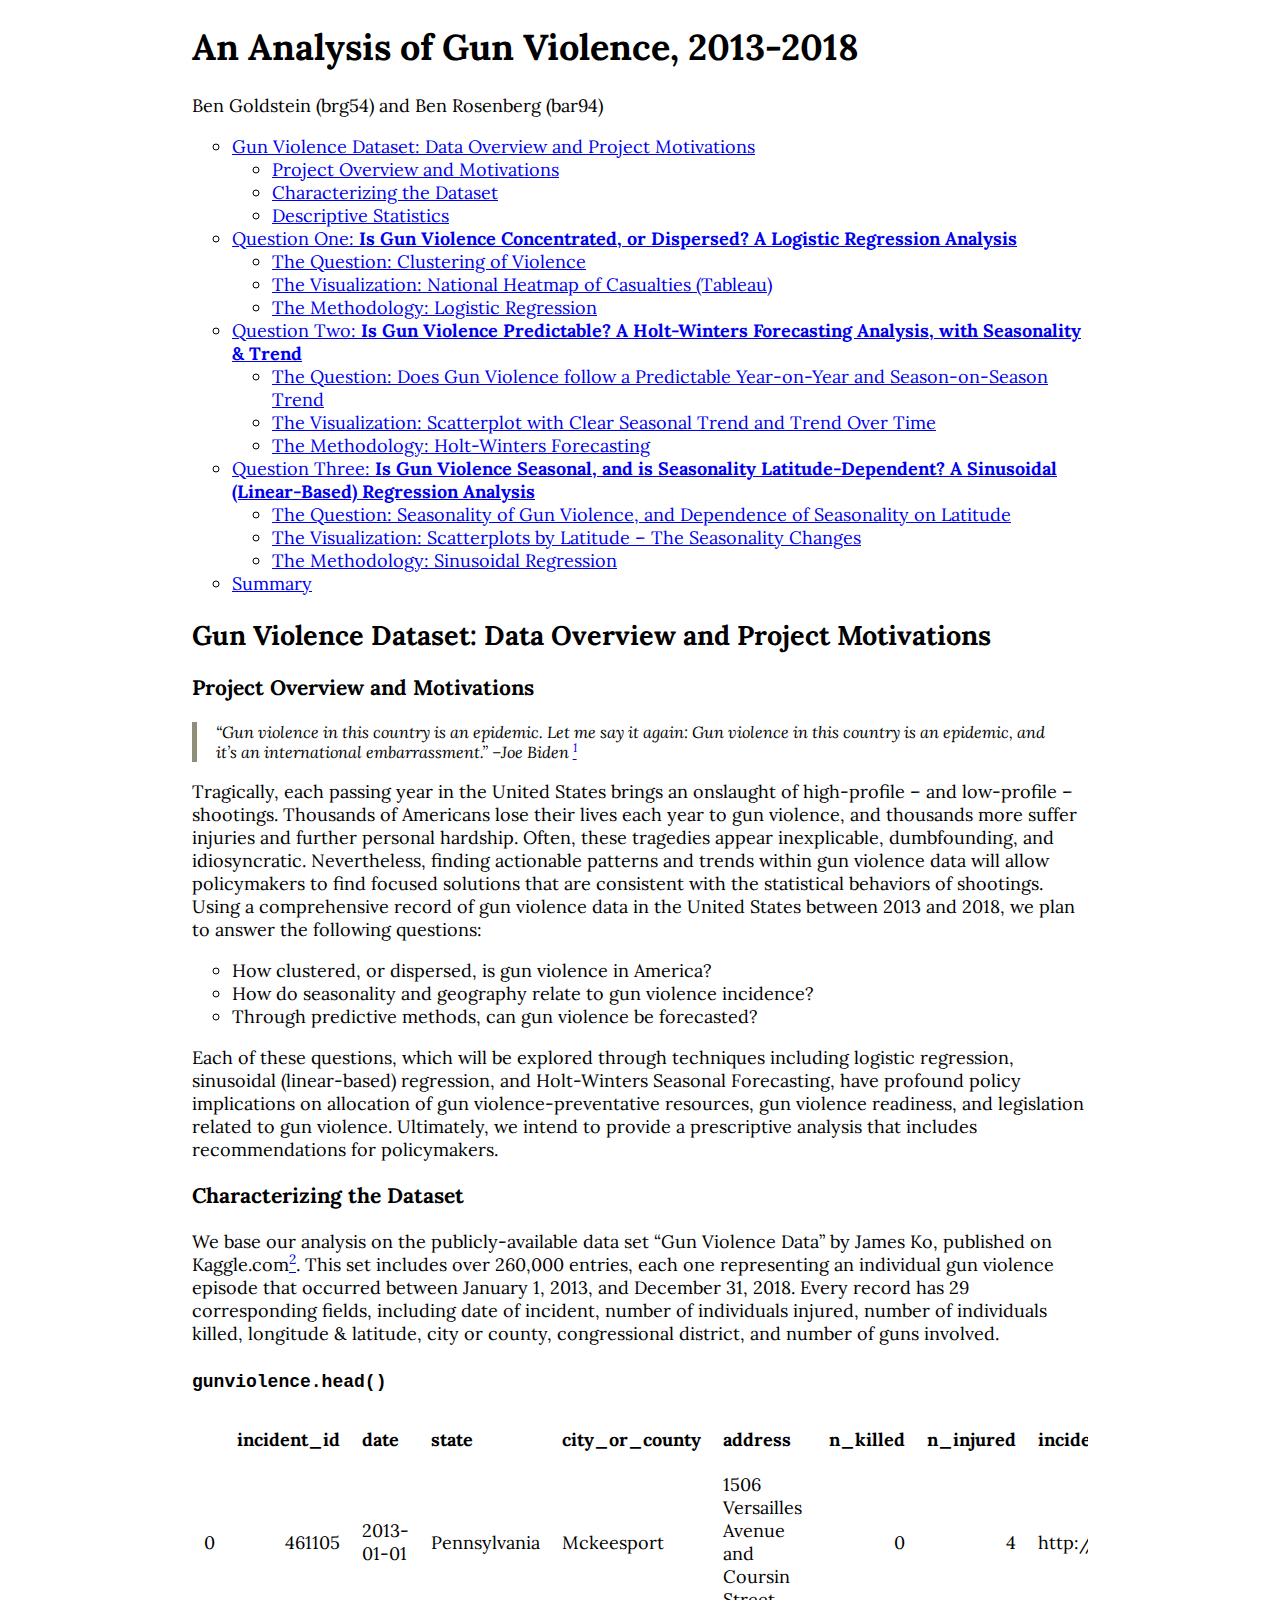
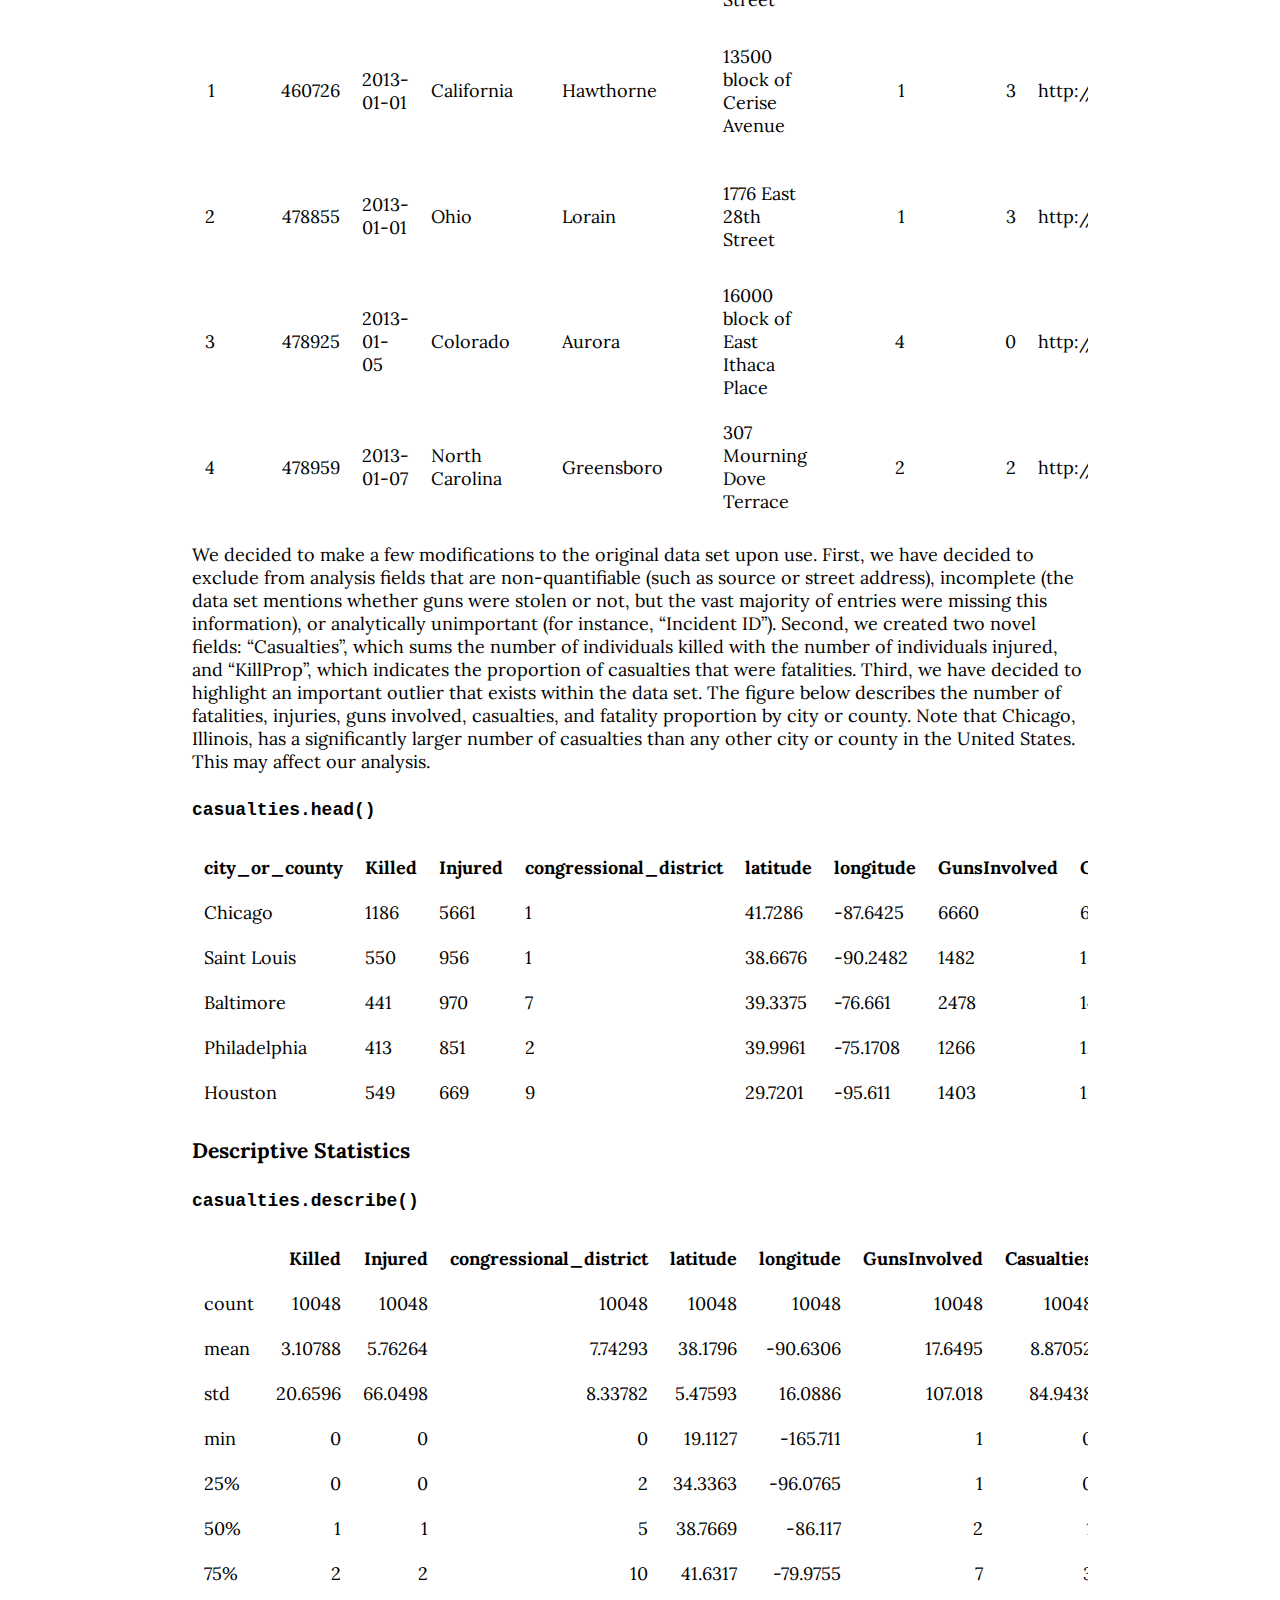
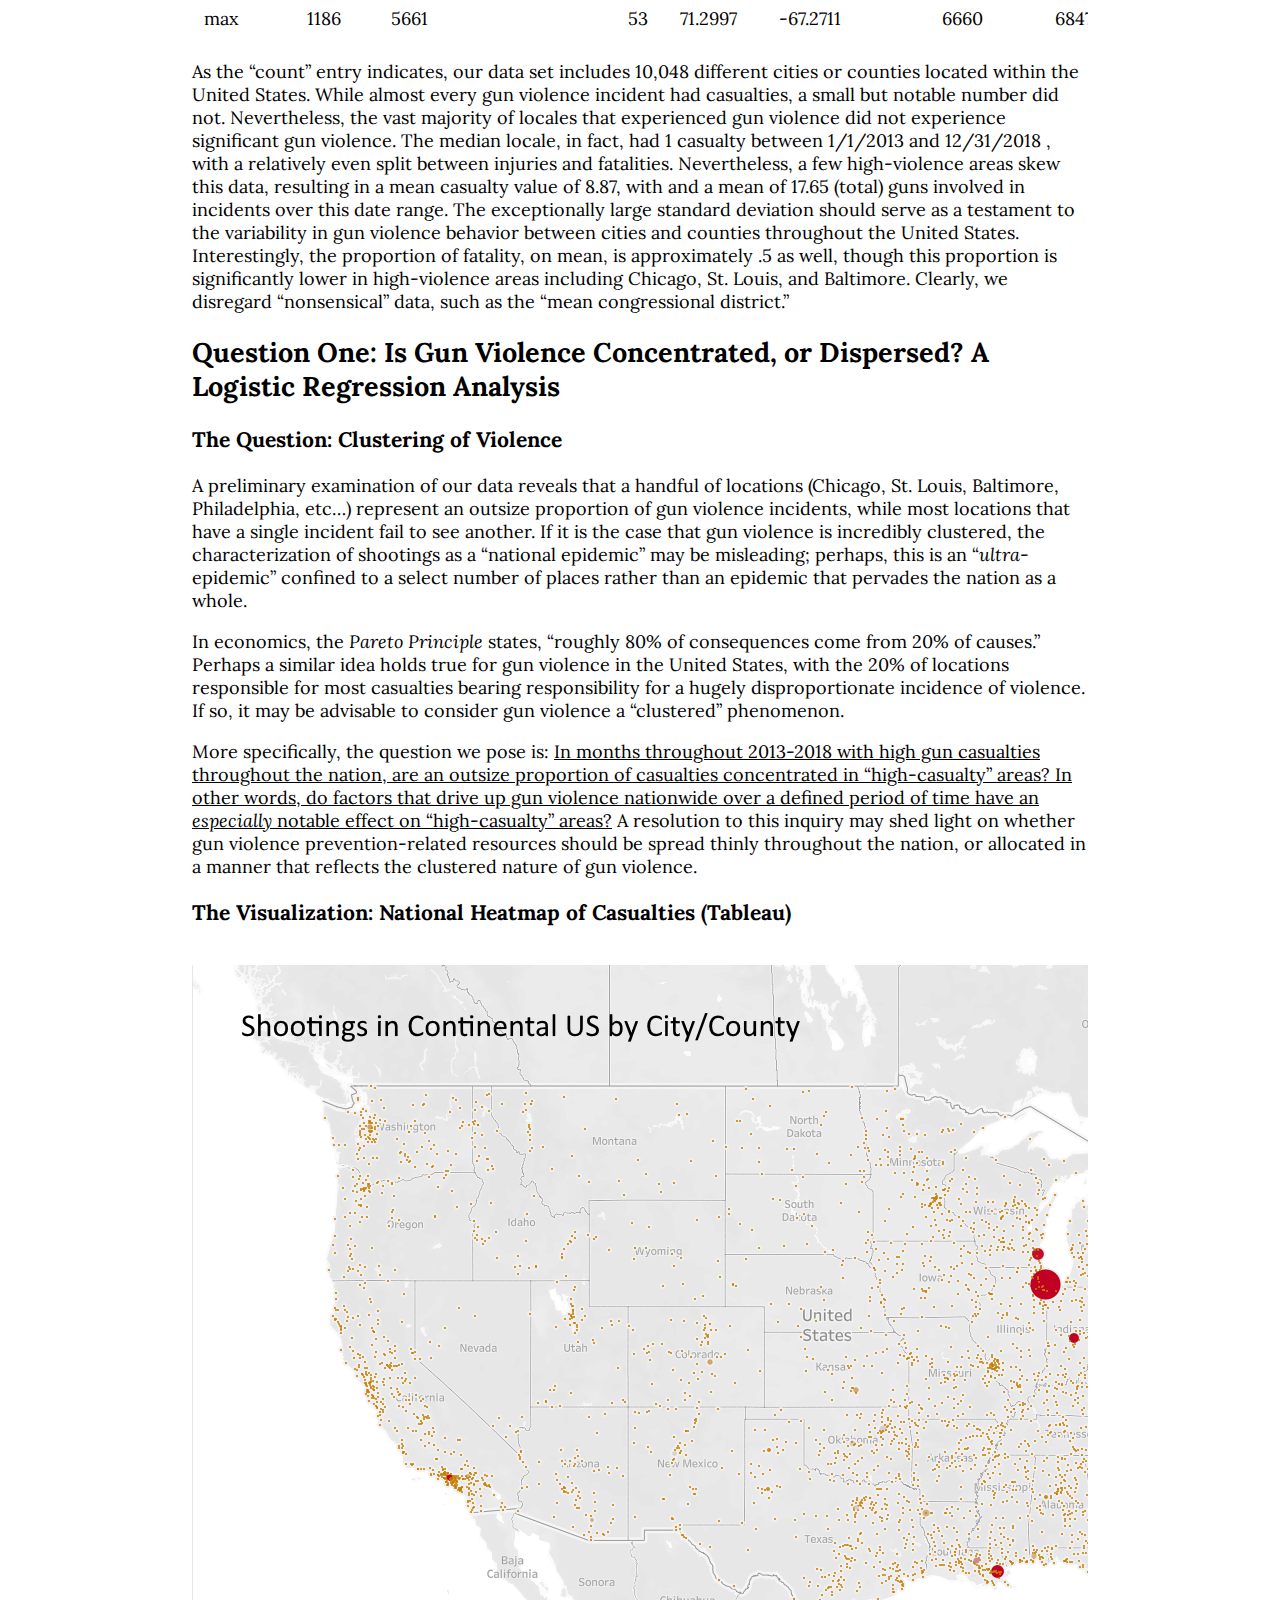
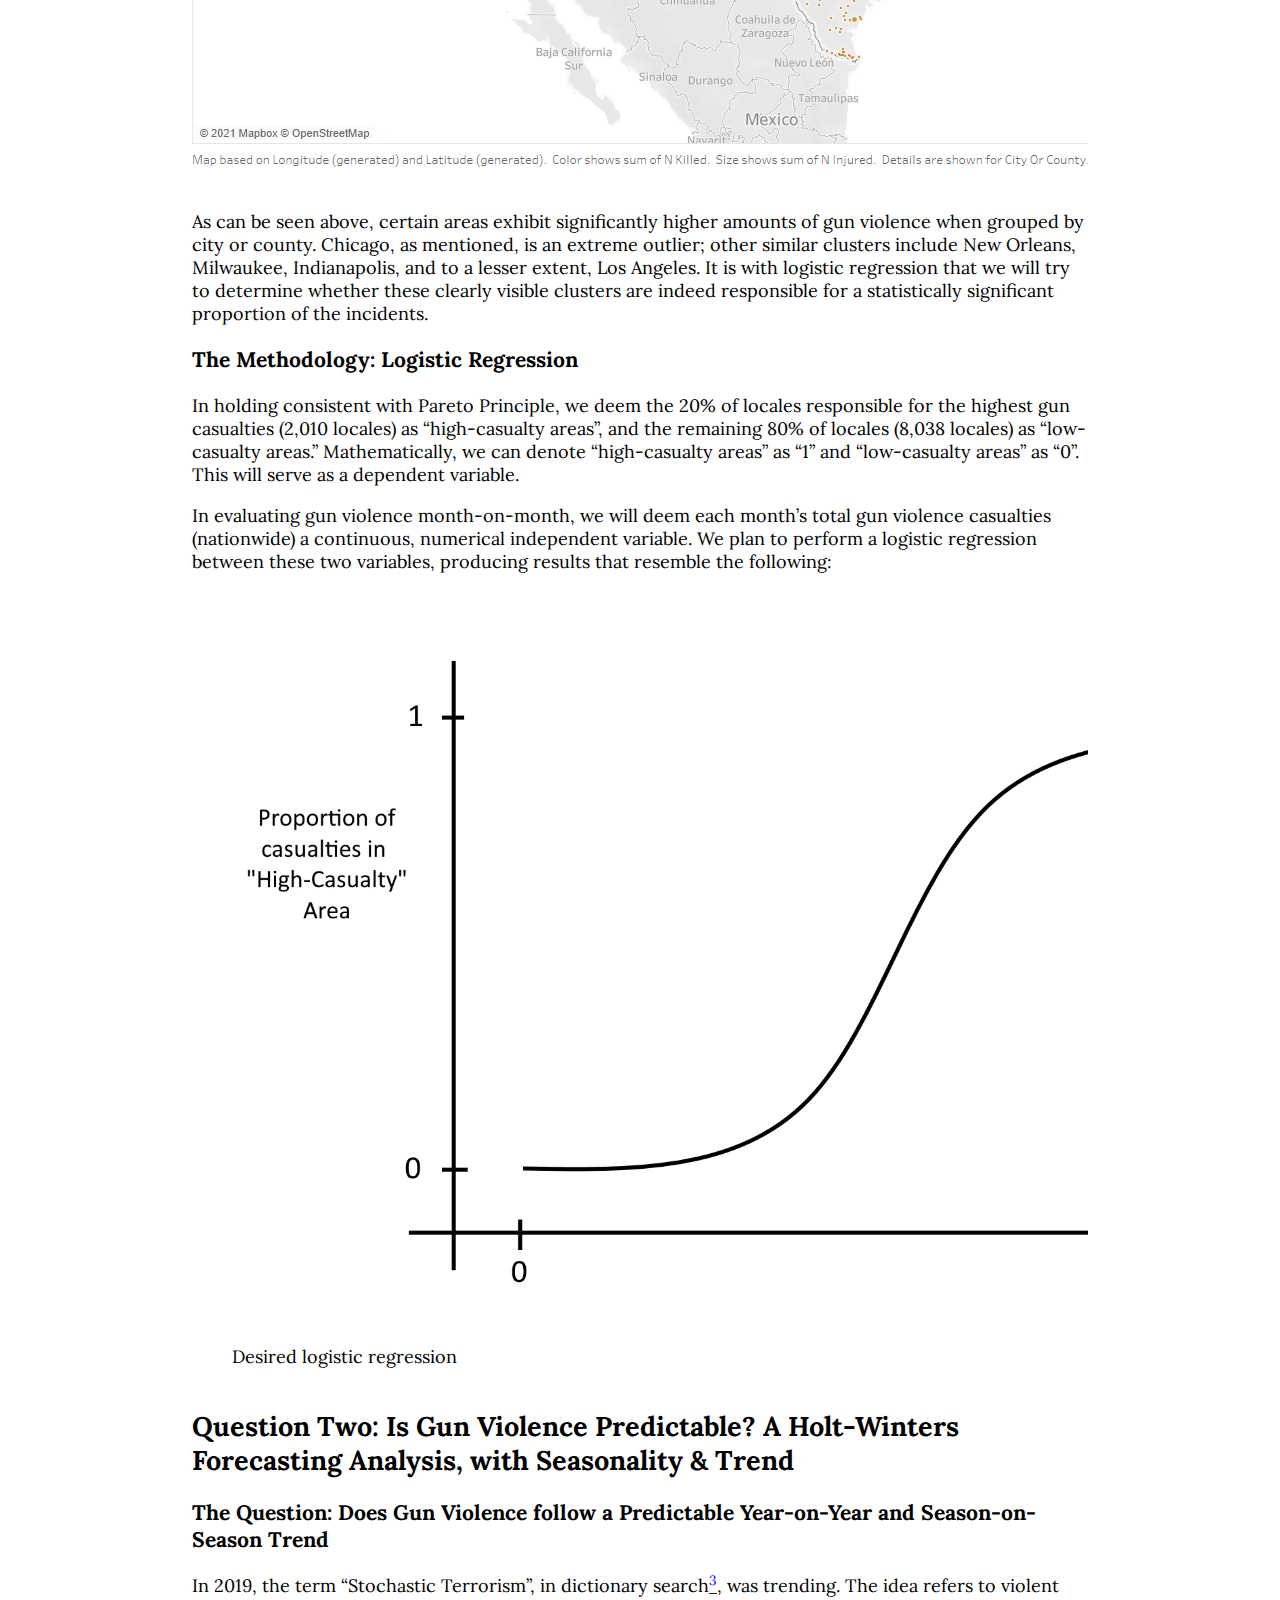
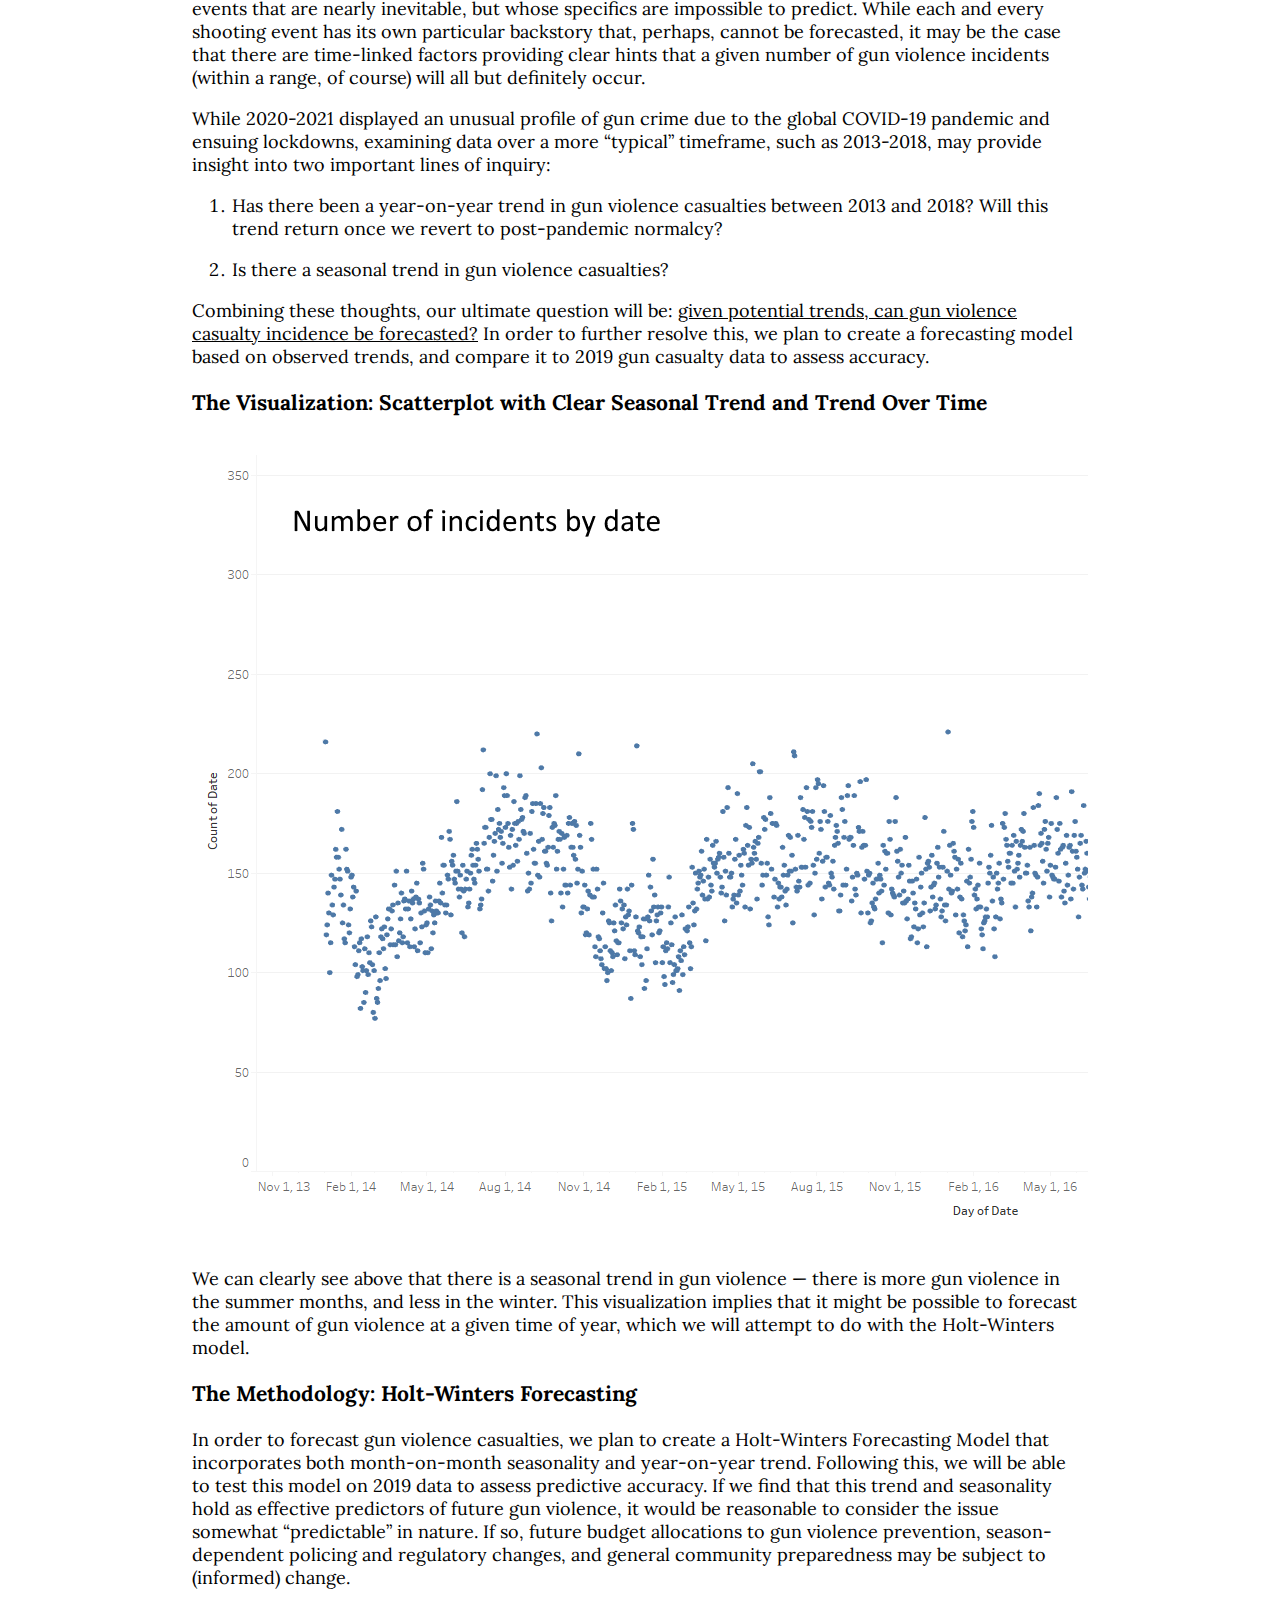
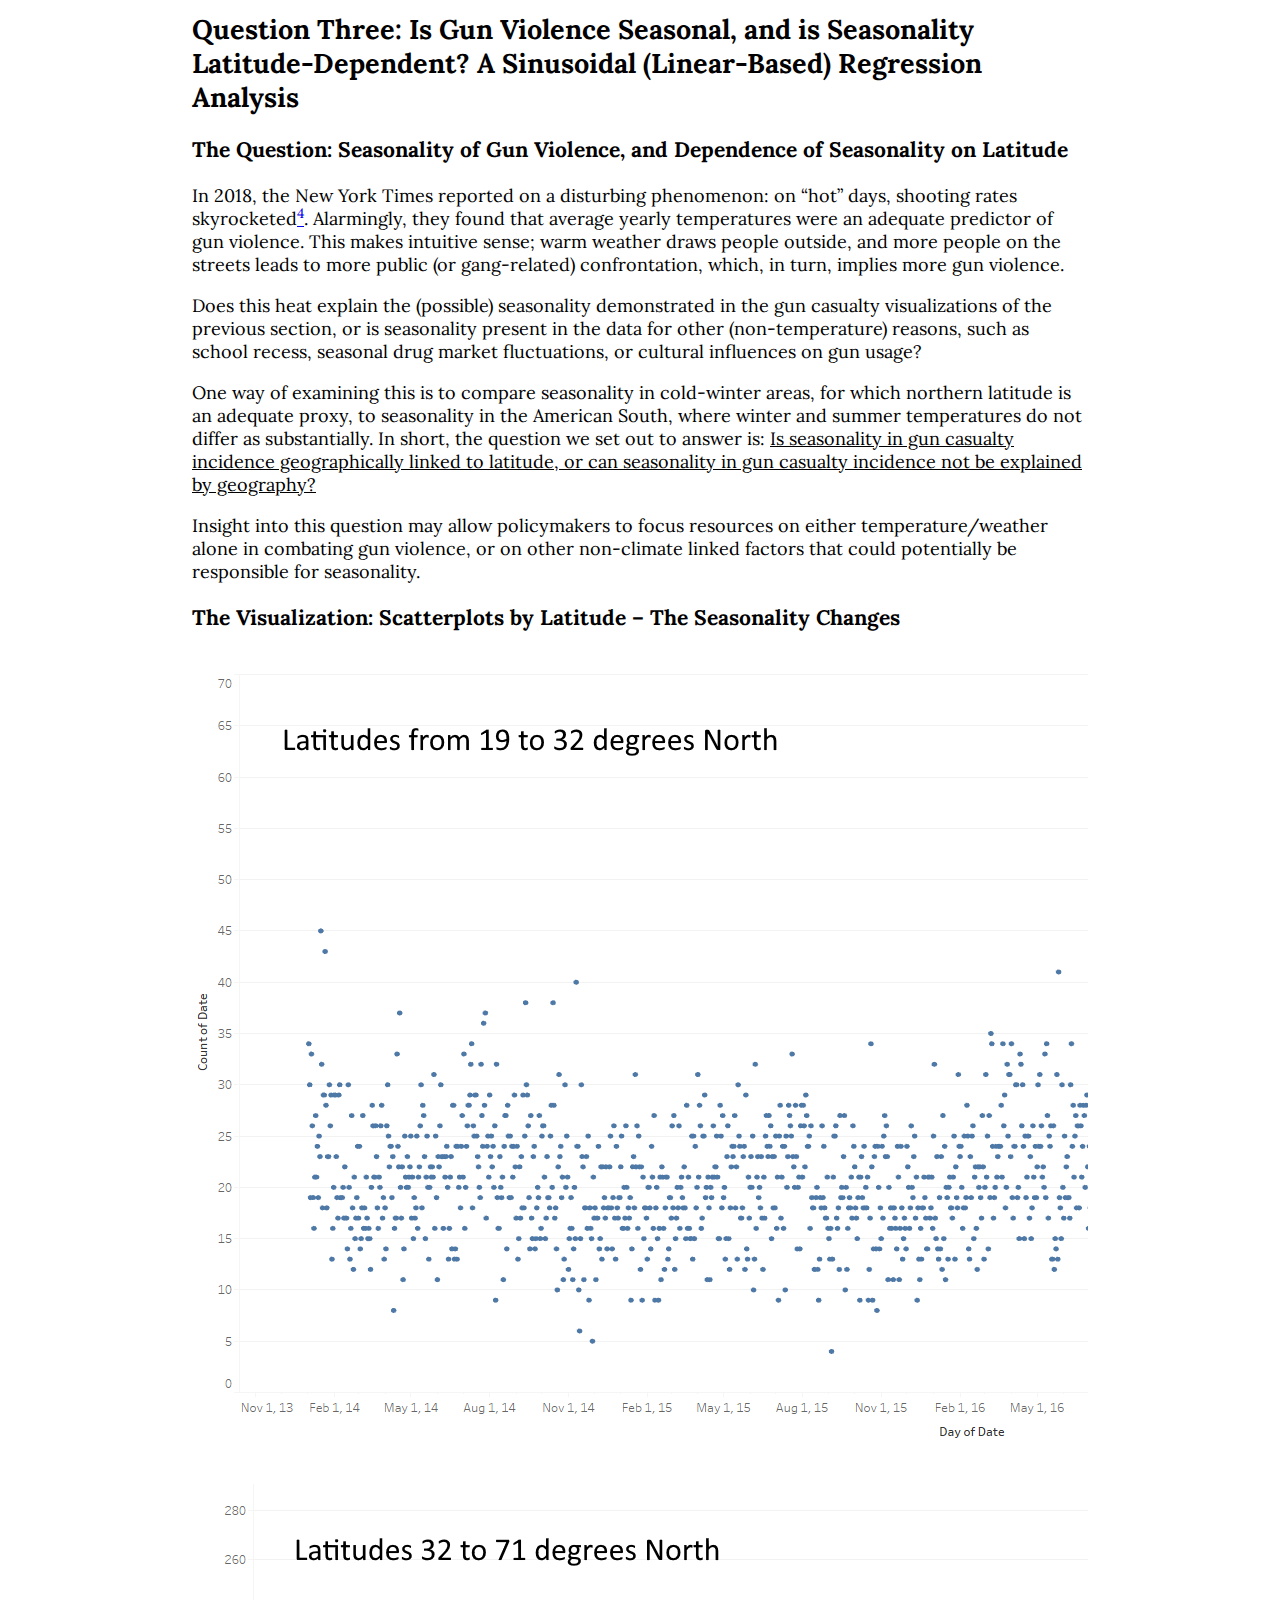
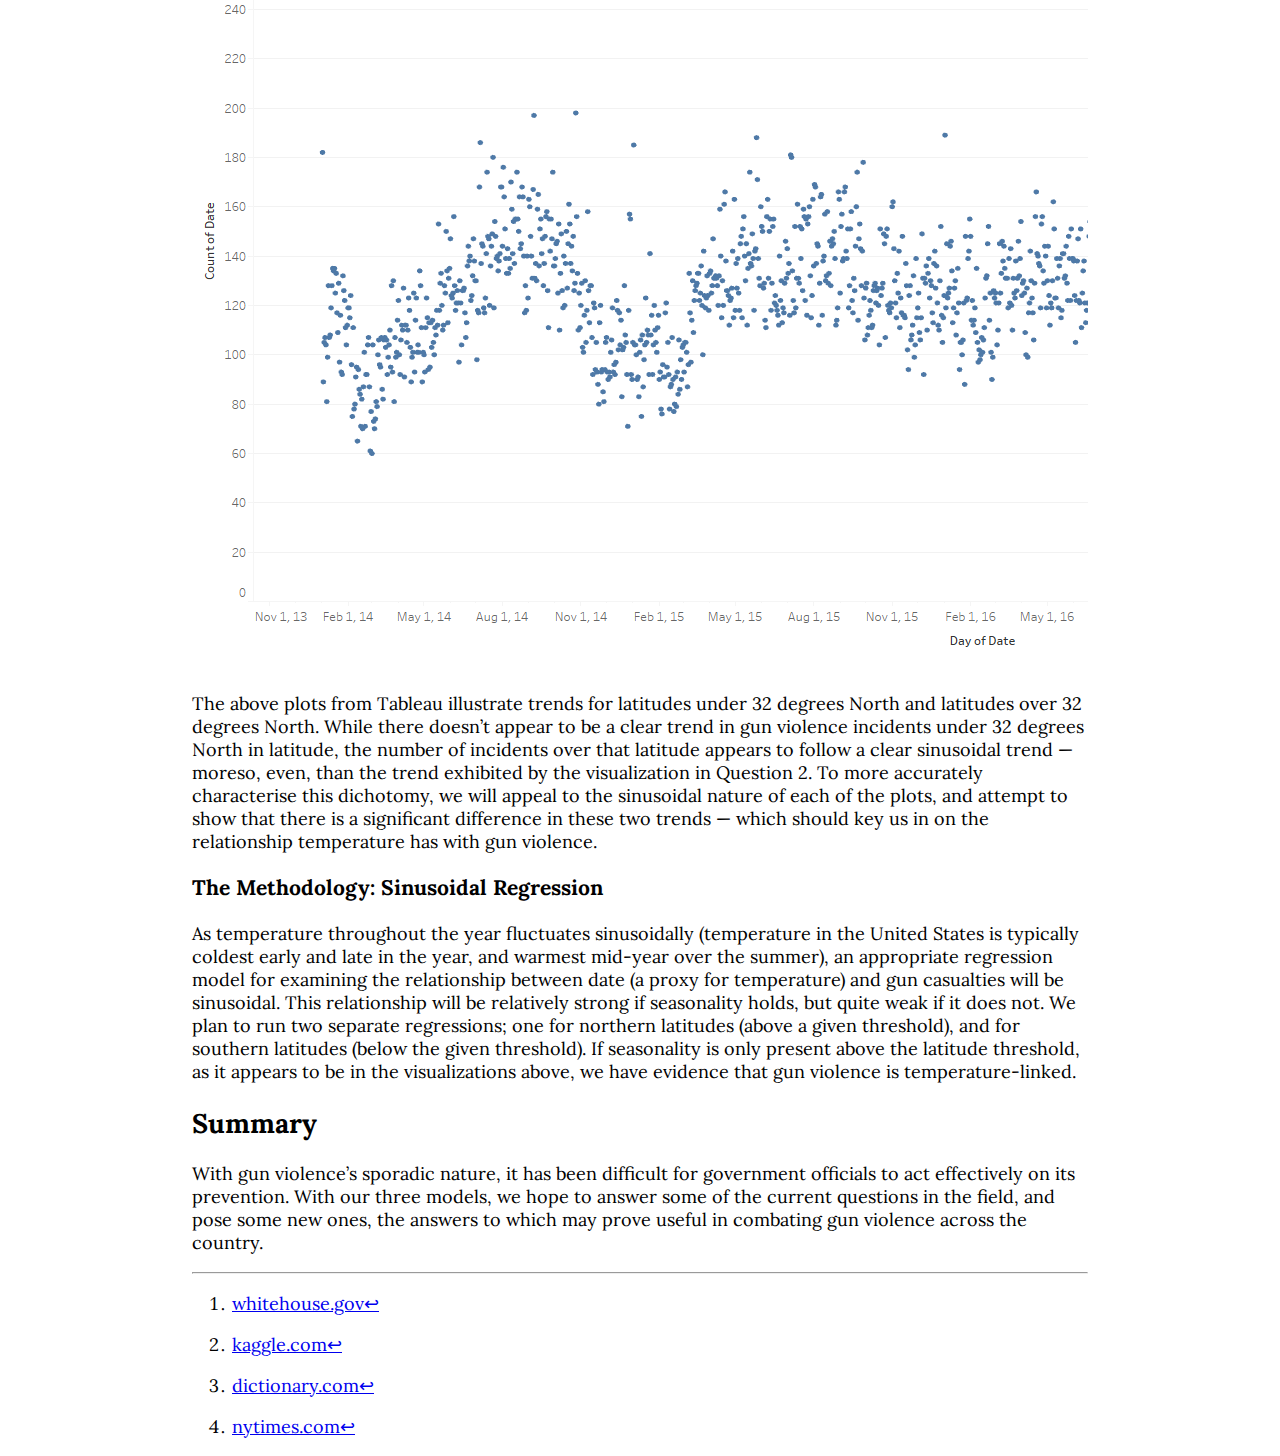
<file: index.html>
<!DOCTYPE html>
<html xmlns="http://www.w3.org/1999/xhtml" lang="" xml:lang="">
<head>
  <meta charset="utf-8" />
  <meta name="generator" content="pandoc" />
  <meta name="viewport" content="width=device-width, initial-scale=1.0, user-scalable=yes" />
  <meta name="author" content="Ben Goldstein (brg54) and Ben Rosenberg (bar94)" />
  <title>ORIE 3120 Project</title>
  <style>
    code{white-space: pre-wrap;}
    span.smallcaps{font-variant: small-caps;}
    span.underline{text-decoration: underline;}
    div.column{display: inline-block; vertical-align: top; width: 50%;}
    div.hanging-indent{margin-left: 1.5em; text-indent: -1.5em;}
    ul.task-list{list-style: none;}
  </style>
  <link rel="stylesheet" href="css/style.css" />
  <!--[if lt IE 9]>
    <script src="//cdnjs.cloudflare.com/ajax/libs/html5shiv/3.7.3/html5shiv-printshiv.min.js"></script>
  <![endif]-->
</head>
<body>
<header id="title-block-header">
<h1 class="title">An Analysis of Gun Violence, 2013-2018</h1>
<p class="author">Ben Goldstein (brg54) and Ben Rosenberg (bar94)</p>
</header>
<nav id="TOC" role="doc-toc">
<ul>
<li><a href="#gun-violence-dataset-data-overview-and-project-motivations">Gun Violence Dataset: Data Overview and Project Motivations</a>
<ul>
<li><a href="#project-overview-and-motivations">Project Overview and Motivations</a></li>
<li><a href="#characterizing-the-dataset">Characterizing the Dataset</a></li>
<li><a href="#descriptive-statistics">Descriptive Statistics</a></li>
</ul></li>
<li><a href="#question-one-is-gun-violence-concentrated-or-dispersed-a-logistic-regression-analysis">Question One: <strong>Is Gun Violence Concentrated, or Dispersed? A Logistic Regression Analysis</strong></a>
<ul>
<li><a href="#the-question-clustering-of-violence">The Question: Clustering of Violence</a></li>
<li><a href="#the-visualization-national-heatmap-of-casualties-tableau">The Visualization: National Heatmap of Casualties (Tableau)</a></li>
<li><a href="#the-methodology-logistic-regression">The Methodology: Logistic Regression</a></li>
</ul></li>
<li><a href="#question-two-is-gun-violence-predictable-a-holt-winters-forecasting-analysis-with-seasonality-trend">Question Two: <strong>Is Gun Violence Predictable? A Holt-Winters Forecasting Analysis, with Seasonality &amp; Trend</strong></a>
<ul>
<li><a href="#the-question-does-gun-violence-follow-a-predictable-year-on-year-and-season-on-season-trend">The Question: Does Gun Violence follow a Predictable Year-on-Year and Season-on-Season Trend</a></li>
<li><a href="#the-visualization-scatterplot-with-clear-seasonal-trend-and-trend-over-time">The Visualization: Scatterplot with Clear Seasonal Trend and Trend Over Time</a></li>
<li><a href="#the-methodology-holt-winters-forecasting">The Methodology: Holt-Winters Forecasting</a></li>
</ul></li>
<li><a href="#question-three-is-gun-violence-seasonal-and-is-seasonality-latitude-dependent-a-sinusoidal-linear-based-regression-analysis">Question Three: <strong>Is Gun Violence Seasonal, and is Seasonality Latitude-Dependent? A Sinusoidal (Linear-Based) Regression Analysis</strong></a>
<ul>
<li><a href="#the-question-seasonality-of-gun-violence-and-dependence-of-seasonality-on-latitude">The Question: Seasonality of Gun Violence, and Dependence of Seasonality on Latitude</a></li>
<li><a href="#the-visualization-scatterplots-by-latitude-the-seasonality-changes">The Visualization: Scatterplots by Latitude – The Seasonality Changes</a></li>
<li><a href="#the-methodology-sinusoidal-regression">The Methodology: Sinusoidal Regression</a></li>
</ul></li>
<li><a href="#summary">Summary</a></li>
</ul>
</nav>
<h2 id="gun-violence-dataset-data-overview-and-project-motivations">Gun Violence Dataset: Data Overview and Project Motivations</h2>
<h3 id="project-overview-and-motivations">Project Overview and Motivations</h3>
<blockquote>
<p>“Gun violence in this country is an epidemic. Let me say it again: Gun violence in this country is an epidemic, and it’s an international embarrassment.” –Joe Biden <a href="#fn1" class="footnote-ref" id="fnref1" role="doc-noteref"><sup>1</sup></a></p>
</blockquote>
<p>Tragically, each passing year in the United States brings an onslaught of high-profile – and low-profile – shootings. Thousands of Americans lose their lives each year to gun violence, and thousands more suffer injuries and further personal hardship. Often, these tragedies appear inexplicable, dumbfounding, and idiosyncratic. Nevertheless, finding actionable patterns and trends within gun violence data will allow policymakers to find focused solutions that are consistent with the statistical behaviors of shootings. Using a comprehensive record of gun violence data in the United States between 2013 and 2018, we plan to answer the following questions:</p>
<ul>
<li>How clustered, or dispersed, is gun violence in America?</li>
<li>How do seasonality and geography relate to gun violence incidence?</li>
<li>Through predictive methods, can gun violence be forecasted?</li>
</ul>
<p>Each of these questions, which will be explored through techniques including logistic regression, sinusoidal (linear-based) regression, and Holt-Winters Seasonal Forecasting, have profound policy implications on allocation of gun violence-preventative resources, gun violence readiness, and legislation related to gun violence. Ultimately, we intend to provide a prescriptive analysis that includes recommendations for policymakers.</p>
<h3 id="characterizing-the-dataset">Characterizing the Dataset</h3>
<p>We base our analysis on the publicly-available data set “Gun Violence Data” by James Ko, published on Kaggle.com<a href="#fn2" class="footnote-ref" id="fnref2" role="doc-noteref"><sup>2</sup></a>. This set includes over 260,000 entries, each one representing an individual gun violence episode that occurred between January 1, 2013, and December 31, 2018. Every record has 29 corresponding fields, including date of incident, number of individuals injured, number of individuals killed, longitude &amp; latitude, city or county, congressional district, and number of guns involved.</p>
<h4 id="gunviolence.head"><code>gunviolence.head()</code></h4>
<div class="table-wrapper" data-markdown="block">
<table>
<colgroup>
<col style="width: 0%" />
<col style="width: 0%" />
<col style="width: 0%" />
<col style="width: 0%" />
<col style="width: 0%" />
<col style="width: 2%" />
<col style="width: 0%" />
<col style="width: 0%" />
<col style="width: 2%" />
<col style="width: 6%" />
<col style="width: 1%" />
<col style="width: 1%" />
<col style="width: 1%" />
<col style="width: 1%" />
<col style="width: 14%" />
<col style="width: 0%" />
<col style="width: 1%" />
<col style="width: 0%" />
<col style="width: 0%" />
<col style="width: 6%" />
<col style="width: 1%" />
<col style="width: 3%" />
<col style="width: 2%" />
<col style="width: 5%" />
<col style="width: 1%" />
<col style="width: 4%" />
<col style="width: 3%" />
<col style="width: 27%" />
<col style="width: 1%" />
<col style="width: 1%" />
</colgroup>
<thead>
<tr class="header">
<th style="text-align: right;"></th>
<th style="text-align: right;">incident_id</th>
<th style="text-align: left;">date</th>
<th style="text-align: left;">state</th>
<th style="text-align: left;">city_or_county</th>
<th style="text-align: left;">address</th>
<th style="text-align: right;">n_killed</th>
<th style="text-align: right;">n_injured</th>
<th style="text-align: left;">incident_url</th>
<th style="text-align: left;">source_url</th>
<th style="text-align: left;">incident_url_fields_missing</th>
<th style="text-align: right;">congressional_district</th>
<th style="text-align: left;">gun_stolen</th>
<th style="text-align: left;">gun_type</th>
<th style="text-align: left;">incident_characteristics</th>
<th style="text-align: right;">latitude</th>
<th style="text-align: left;">location_description</th>
<th style="text-align: right;">longitude</th>
<th style="text-align: right;">n_guns_involved</th>
<th style="text-align: left;">notes</th>
<th style="text-align: left;">participant_age</th>
<th style="text-align: left;">participant_age_group</th>
<th style="text-align: left;">participant_gender</th>
<th style="text-align: left;">participant_name</th>
<th style="text-align: left;">participant_relationship</th>
<th style="text-align: left;">participant_status</th>
<th style="text-align: left;">participant_type</th>
<th style="text-align: left;">sources</th>
<th style="text-align: right;">state_house_district</th>
<th style="text-align: right;">state_senate_district</th>
</tr>
</thead>
<tbody>
<tr class="odd">
<td style="text-align: right;">0</td>
<td style="text-align: right;">461105</td>
<td style="text-align: left;">2013-01-01</td>
<td style="text-align: left;">Pennsylvania</td>
<td style="text-align: left;">Mckeesport</td>
<td style="text-align: left;">1506 Versailles Avenue and Coursin Street</td>
<td style="text-align: right;">0</td>
<td style="text-align: right;">4</td>
<td style="text-align: left;">http://www.gunviolencearchive.org/incident/461105</td>
<td style="text-align: left;">http://www.post-gazette.com/local/south/2013/01/17/Man-arrested-in-New-Year-s-Eve-shooting-in-McKeesport/stories/201301170275</td>
<td style="text-align: left;">False</td>
<td style="text-align: right;">14</td>
<td style="text-align: left;">nan</td>
<td style="text-align: left;">nan</td>
<td style="text-align: left;">Shot - Wounded/Injured</td>
<td style="text-align: right;"></td>
<td style="text-align: left;">Mass Shooting (4+ victims injured or killed excluding the subject/suspect/perpetrator, one location)</td>
<td style="text-align: right;"></td>
<td style="text-align: right;">Possession (gun(s) found during commission of other crimes)</td>
<td style="text-align: left;"></td>
<td style="text-align: left;">Possession of gun by felon or prohibited person</td>
<td style="text-align: left;">40.3467</td>
<td style="text-align: left;">nan</td>
<td style="text-align: left;">-79.8559</td>
<td style="text-align: left;">nan</td>
<td style="text-align: left;">Julian Sims under investigation: Four Shot and Injured</td>
<td style="text-align: left;">0::20</td>
<td style="text-align: left;">0::Adult 18+</td>
<td style="text-align: right;"></td>
<td style="text-align: right;">1::Adult 18+</td>
</tr>
<tr class="even">
<td style="text-align: right;">1</td>
<td style="text-align: right;">460726</td>
<td style="text-align: left;">2013-01-01</td>
<td style="text-align: left;">California</td>
<td style="text-align: left;">Hawthorne</td>
<td style="text-align: left;">13500 block of Cerise Avenue</td>
<td style="text-align: right;">1</td>
<td style="text-align: right;">3</td>
<td style="text-align: left;">http://www.gunviolencearchive.org/incident/460726</td>
<td style="text-align: left;">http://www.dailybulletin.com/article/zz/20130105/NEWS/130109127</td>
<td style="text-align: left;">False</td>
<td style="text-align: right;">43</td>
<td style="text-align: left;">nan</td>
<td style="text-align: left;">nan</td>
<td style="text-align: left;">Shot - Wounded/Injured</td>
<td style="text-align: right;"></td>
<td style="text-align: left;">Shot - Dead (murder, accidental, suicide)</td>
<td style="text-align: right;"></td>
<td style="text-align: right;">Mass Shooting (4+ victims injured or killed excluding the subject/suspect/perpetrator, one location)</td>
<td style="text-align: left;"></td>
<td style="text-align: left;">Gang involvement</td>
<td style="text-align: left;">33.909</td>
<td style="text-align: left;">nan</td>
<td style="text-align: left;">-118.333</td>
<td style="text-align: left;">nan</td>
<td style="text-align: left;">Four Shot; One Killed; Unidentified shooter in getaway car</td>
<td style="text-align: left;">0::20</td>
<td style="text-align: left;">0::Adult 18+</td>
<td style="text-align: right;"></td>
<td style="text-align: right;">1::Adult 18+</td>
</tr>
<tr class="odd">
<td style="text-align: right;">2</td>
<td style="text-align: right;">478855</td>
<td style="text-align: left;">2013-01-01</td>
<td style="text-align: left;">Ohio</td>
<td style="text-align: left;">Lorain</td>
<td style="text-align: left;">1776 East 28th Street</td>
<td style="text-align: right;">1</td>
<td style="text-align: right;">3</td>
<td style="text-align: left;">http://www.gunviolencearchive.org/incident/478855</td>
<td style="text-align: left;">http://chronicle.northcoastnow.com/2013/02/14/2-men-indicted-in-new-years-day-lorain-murder/</td>
<td style="text-align: left;">False</td>
<td style="text-align: right;">9</td>
<td style="text-align: left;">0::Unknown</td>
<td style="text-align: left;"></td>
<td style="text-align: left;">1::Unknown</td>
<td style="text-align: right;">0::Unknown</td>
<td style="text-align: left;"></td>
<td style="text-align: right;">1::Unknown</td>
<td style="text-align: right;">Shot - Wounded/Injured</td>
<td style="text-align: left;"></td>
<td style="text-align: left;">Shot - Dead (murder, accidental, suicide)</td>
<td style="text-align: left;"></td>
<td style="text-align: left;">Shots Fired - No Injuries</td>
<td style="text-align: left;"></td>
<td style="text-align: left;">Bar/club incident - in or around establishment</td>
<td style="text-align: left;">41.4455</td>
<td style="text-align: left;">Cotton Club</td>
<td style="text-align: left;">-82.1377</td>
<td style="text-align: right;">2</td>
<td style="text-align: right;">nan</td>
</tr>
<tr class="even">
<td style="text-align: right;">3</td>
<td style="text-align: right;">478925</td>
<td style="text-align: left;">2013-01-05</td>
<td style="text-align: left;">Colorado</td>
<td style="text-align: left;">Aurora</td>
<td style="text-align: left;">16000 block of East Ithaca Place</td>
<td style="text-align: right;">4</td>
<td style="text-align: right;">0</td>
<td style="text-align: left;">http://www.gunviolencearchive.org/incident/478925</td>
<td style="text-align: left;">http://www.dailydemocrat.com/20130106/aurora-shootout-killer-was-frenetic-talented-neighbor-says</td>
<td style="text-align: left;">False</td>
<td style="text-align: right;">6</td>
<td style="text-align: left;">nan</td>
<td style="text-align: left;">nan</td>
<td style="text-align: left;">Shot - Dead (murder, accidental, suicide)</td>
<td style="text-align: right;"></td>
<td style="text-align: left;">Officer Involved Incident</td>
<td style="text-align: right;"></td>
<td style="text-align: right;">Officer Involved Shooting - subject/suspect/perpetrator killed</td>
<td style="text-align: left;"></td>
<td style="text-align: left;">Drug involvement</td>
<td style="text-align: left;"></td>
<td style="text-align: left;">Kidnapping/abductions/hostage</td>
<td style="text-align: left;"></td>
<td style="text-align: left;">Under the influence of alcohol or drugs (only applies to the subject/suspect/perpetrator )</td>
<td style="text-align: left;">39.6518</td>
<td style="text-align: left;">nan</td>
<td style="text-align: left;">-104.802</td>
<td style="text-align: right;">nan</td>
<td style="text-align: right;">nan</td>
</tr>
<tr class="odd">
<td style="text-align: right;">4</td>
<td style="text-align: right;">478959</td>
<td style="text-align: left;">2013-01-07</td>
<td style="text-align: left;">North Carolina</td>
<td style="text-align: left;">Greensboro</td>
<td style="text-align: left;">307 Mourning Dove Terrace</td>
<td style="text-align: right;">2</td>
<td style="text-align: right;">2</td>
<td style="text-align: left;">http://www.gunviolencearchive.org/incident/478959</td>
<td style="text-align: left;">http://www.journalnow.com/news/local/article_d4c723e8-5a0f-11e2-a1fa-0019bb30f31a.html</td>
<td style="text-align: left;">False</td>
<td style="text-align: right;">6</td>
<td style="text-align: left;">0::Unknown</td>
<td style="text-align: left;"></td>
<td style="text-align: left;">1::Unknown</td>
<td style="text-align: right;">0::Handgun</td>
<td style="text-align: left;"></td>
<td style="text-align: right;">1::Handgun</td>
<td style="text-align: right;">Shot - Wounded/Injured</td>
<td style="text-align: left;"></td>
<td style="text-align: left;">Shot - Dead (murder, accidental, suicide)</td>
<td style="text-align: left;"></td>
<td style="text-align: left;">Suicide^</td>
<td style="text-align: left;"></td>
<td style="text-align: left;">Murder/Suicide</td>
<td style="text-align: left;"></td>
<td style="text-align: left;">Attempted Murder/Suicide (one variable unsuccessful)</td>
<td style="text-align: left;"></td>
<td style="text-align: right;">Domestic Violence</td>
<td style="text-align: right;">36.114</td>
</tr>
</tbody>
</table>
</div>
<p>We decided to make a few modifications to the original data set upon use. First, we have decided to exclude from analysis fields that are non-quantifiable (such as source or street address), incomplete (the data set mentions whether guns were stolen or not, but the vast majority of entries were missing this information), or analytically unimportant (for instance, “Incident ID”). Second, we created two novel fields: “Casualties”, which sums the number of individuals killed with the number of individuals injured, and “KillProp”, which indicates the proportion of casualties that were fatalities. Third, we have decided to highlight an important outlier that exists within the data set. The figure below describes the number of fatalities, injuries, guns involved, casualties, and fatality proportion by city or county. Note that Chicago, Illinois, has a significantly larger number of casualties than any other city or county in the United States. This may affect our analysis.</p>
<h4 id="casualties.head"><code>casualties.head()</code></h4>
<div class="table-wrapper" data-markdown="block">
<table>
<colgroup>
<col style="width: 13%" />
<col style="width: 6%" />
<col style="width: 7%" />
<col style="width: 19%" />
<col style="width: 8%" />
<col style="width: 9%" />
<col style="width: 11%" />
<col style="width: 9%" />
<col style="width: 14%" />
</colgroup>
<thead>
<tr class="header">
<th>city_or_county</th>
<th>Killed</th>
<th>Injured</th>
<th>congressional_district</th>
<th>latitude</th>
<th>longitude</th>
<th>GunsInvolved</th>
<th>Casualties</th>
<th>KillProp</th>
</tr>
</thead>
<tbody>
<tr class="odd">
<td>Chicago</td>
<td>1186</td>
<td>5661</td>
<td>1</td>
<td>41.7286</td>
<td>-87.6425</td>
<td>6660</td>
<td>6847</td>
<td>0.17321454651672</td>
</tr>
<tr class="even">
<td>Saint Louis</td>
<td>550</td>
<td>956</td>
<td>1</td>
<td>38.6676</td>
<td>-90.2482</td>
<td>1482</td>
<td>1506</td>
<td>0.36520584329349</td>
</tr>
<tr class="odd">
<td>Baltimore</td>
<td>441</td>
<td>970</td>
<td>7</td>
<td>39.3375</td>
<td>-76.661</td>
<td>2478</td>
<td>1411</td>
<td>0.31254429482636</td>
</tr>
<tr class="even">
<td>Philadelphia</td>
<td>413</td>
<td>851</td>
<td>2</td>
<td>39.9961</td>
<td>-75.1708</td>
<td>1266</td>
<td>1264</td>
<td>0.32674050632911</td>
</tr>
<tr class="odd">
<td>Houston</td>
<td>549</td>
<td>669</td>
<td>9</td>
<td>29.7201</td>
<td>-95.611</td>
<td>1403</td>
<td>1218</td>
<td>0.45073891625616</td>
</tr>
</tbody>
</table>
</div>
<h3 id="descriptive-statistics">Descriptive Statistics</h3>
<h4 id="casualties.describe"><code>casualties.describe()</code></h4>
<div class="table-wrapper" data-markdown="block">
<table>
<colgroup>
<col style="width: 5%" />
<col style="width: 10%" />
<col style="width: 10%" />
<col style="width: 20%" />
<col style="width: 10%" />
<col style="width: 10%" />
<col style="width: 12%" />
<col style="width: 10%" />
<col style="width: 10%" />
</colgroup>
<thead>
<tr class="header">
<th style="text-align: left;"></th>
<th style="text-align: right;">Killed</th>
<th style="text-align: right;">Injured</th>
<th style="text-align: right;">congressional_district</th>
<th style="text-align: right;">latitude</th>
<th style="text-align: right;">longitude</th>
<th style="text-align: right;">GunsInvolved</th>
<th style="text-align: right;">Casualties</th>
<th style="text-align: right;">KillProp</th>
</tr>
</thead>
<tbody>
<tr class="odd">
<td style="text-align: left;">count</td>
<td style="text-align: right;">10048</td>
<td style="text-align: right;">10048</td>
<td style="text-align: right;">10048</td>
<td style="text-align: right;">10048</td>
<td style="text-align: right;">10048</td>
<td style="text-align: right;">10048</td>
<td style="text-align: right;">10048</td>
<td style="text-align: right;">7268</td>
</tr>
<tr class="even">
<td style="text-align: left;">mean</td>
<td style="text-align: right;">3.10788</td>
<td style="text-align: right;">5.76264</td>
<td style="text-align: right;">7.74293</td>
<td style="text-align: right;">38.1796</td>
<td style="text-align: right;">-90.6306</td>
<td style="text-align: right;">17.6495</td>
<td style="text-align: right;">8.87052</td>
<td style="text-align: right;">0.469655</td>
</tr>
<tr class="odd">
<td style="text-align: left;">std</td>
<td style="text-align: right;">20.6596</td>
<td style="text-align: right;">66.0498</td>
<td style="text-align: right;">8.33782</td>
<td style="text-align: right;">5.47593</td>
<td style="text-align: right;">16.0886</td>
<td style="text-align: right;">107.018</td>
<td style="text-align: right;">84.9438</td>
<td style="text-align: right;">0.395372</td>
</tr>
<tr class="even">
<td style="text-align: left;">min</td>
<td style="text-align: right;">0</td>
<td style="text-align: right;">0</td>
<td style="text-align: right;">0</td>
<td style="text-align: right;">19.1127</td>
<td style="text-align: right;">-165.711</td>
<td style="text-align: right;">1</td>
<td style="text-align: right;">0</td>
<td style="text-align: right;">0</td>
</tr>
<tr class="odd">
<td style="text-align: left;">25%</td>
<td style="text-align: right;">0</td>
<td style="text-align: right;">0</td>
<td style="text-align: right;">2</td>
<td style="text-align: right;">34.3363</td>
<td style="text-align: right;">-96.0765</td>
<td style="text-align: right;">1</td>
<td style="text-align: right;">0</td>
<td style="text-align: right;">0</td>
</tr>
<tr class="even">
<td style="text-align: left;">50%</td>
<td style="text-align: right;">1</td>
<td style="text-align: right;">1</td>
<td style="text-align: right;">5</td>
<td style="text-align: right;">38.7669</td>
<td style="text-align: right;">-86.117</td>
<td style="text-align: right;">2</td>
<td style="text-align: right;">1</td>
<td style="text-align: right;">0.470588</td>
</tr>
<tr class="odd">
<td style="text-align: left;">75%</td>
<td style="text-align: right;">2</td>
<td style="text-align: right;">2</td>
<td style="text-align: right;">10</td>
<td style="text-align: right;">41.6317</td>
<td style="text-align: right;">-79.9755</td>
<td style="text-align: right;">7</td>
<td style="text-align: right;">3</td>
<td style="text-align: right;">1</td>
</tr>
<tr class="even">
<td style="text-align: left;">max</td>
<td style="text-align: right;">1186</td>
<td style="text-align: right;">5661</td>
<td style="text-align: right;">53</td>
<td style="text-align: right;">71.2997</td>
<td style="text-align: right;">-67.2711</td>
<td style="text-align: right;">6660</td>
<td style="text-align: right;">6847</td>
<td style="text-align: right;">1</td>
</tr>
</tbody>
</table>
</div>
<p>As the “count” entry indicates, our data set includes 10,048 different cities or counties located within the United States. While almost every gun violence incident had casualties, a small but notable number did not. Nevertheless, the vast majority of locales that experienced gun violence did not experience significant gun violence. The median locale, in fact, had 1 casualty between 1/1/2013 and 12/31/2018 , with a relatively even split between injuries and fatalities. Nevertheless, a few high-violence areas skew this data, resulting in a mean casualty value of 8.87, with and a mean of 17.65 (total) guns involved in incidents over this date range. The exceptionally large standard deviation should serve as a testament to the variability in gun violence behavior between cities and counties throughout the United States. Interestingly, the proportion of fatality, on mean, is approximately .5 as well, though this proportion is significantly lower in high-violence areas including Chicago, St. Louis, and Baltimore. Clearly, we disregard “nonsensical” data, such as the “mean congressional district.”</p>
<h2 id="question-one-is-gun-violence-concentrated-or-dispersed-a-logistic-regression-analysis">Question One: <strong>Is Gun Violence Concentrated, or Dispersed? A Logistic Regression Analysis</strong></h2>
<h3 id="the-question-clustering-of-violence">The Question: Clustering of Violence</h3>
<p>A preliminary examination of our data reveals that a handful of locations (Chicago, St. Louis, Baltimore, Philadelphia, etc…) represent an outsize proportion of gun violence incidents, while most locations that have a single incident fail to see another. If it is the case that gun violence is incredibly clustered, the characterization of shootings as a “national epidemic” may be misleading; perhaps, this is an “<em>ultra</em>-epidemic” confined to a select number of places rather than an epidemic that pervades the nation as a whole.</p>
<p>In economics, the <em>Pareto Principle</em> states, “roughly 80% of consequences come from 20% of causes.” Perhaps a similar idea holds true for gun violence in the United States, with the 20% of locations responsible for most casualties bearing responsibility for a hugely disproportionate incidence of violence. If so, it may be advisable to consider gun violence a “clustered” phenomenon.</p>
<p>More specifically, the question we pose is: <u>In months throughout 2013-2018 with high gun casualties throughout the nation, are an outsize proportion of casualties concentrated in “high-casualty” areas? In other words, do factors that drive up gun violence nationwide over a defined period of time have an <em>especially</em> notable effect on “high-casualty” areas?</u> A resolution to this inquiry may shed light on whether gun violence prevention-related resources should be spread thinly throughout the nation, or allocated in a manner that reflects the clustered nature of gun violence.</p>
<h3 id="the-visualization-national-heatmap-of-casualties-tableau">The Visualization: National Heatmap of Casualties (Tableau)</h3>
<div class="table-wrapper" data-markdown="block">
<p><img src="images/shootings_heatmap_city_county.png" /></p>
</div>
<p>As can be seen above, certain areas exhibit significantly higher amounts of gun violence when grouped by city or county. Chicago, as mentioned, is an extreme outlier; other similar clusters include New Orleans, Milwaukee, Indianapolis, and to a lesser extent, Los Angeles. It is with logistic regression that we will try to determine whether these clearly visible clusters are indeed responsible for a statistically significant proportion of the incidents.</p>
<h3 id="the-methodology-logistic-regression">The Methodology: Logistic Regression</h3>
<p>In holding consistent with Pareto Principle, we deem the 20% of locales responsible for the highest gun casualties (2,010 locales) as “high-casualty areas”, and the remaining 80% of locales (8,038 locales) as “low-casualty areas.” Mathematically, we can denote “high-casualty areas” as “1” and “low-casualty areas” as “0”. This will serve as a dependent variable.</p>
<p>In evaluating gun violence month-on-month, we will deem each month’s total gun violence casualties (nationwide) a continuous, numerical independent variable. We plan to perform a logistic regression between these two variables, producing results that resemble the following:</p>
<div class="table-wrapper" data-markdown="block">
<figure>
<img src="images/logistic_curve.png" width="1300" alt="Desired logistic regression" /><figcaption aria-hidden="true">Desired logistic regression</figcaption>
</figure>
</div>
<h2 id="question-two-is-gun-violence-predictable-a-holt-winters-forecasting-analysis-with-seasonality-trend">Question Two: <strong>Is Gun Violence Predictable? A Holt-Winters Forecasting Analysis, with Seasonality &amp; Trend</strong></h2>
<h3 id="the-question-does-gun-violence-follow-a-predictable-year-on-year-and-season-on-season-trend">The Question: Does Gun Violence follow a Predictable Year-on-Year and Season-on-Season Trend</h3>
<p>In 2019, the term “Stochastic Terrorism”, in dictionary search<a href="#fn3" class="footnote-ref" id="fnref3" role="doc-noteref"><sup>3</sup></a>, was trending. The idea refers to violent events that are nearly inevitable, but whose specifics are impossible to predict. While each and every shooting event has its own particular backstory that, perhaps, cannot be forecasted, it may be the case that there are time-linked factors providing clear hints that a given number of gun violence incidents (within a range, of course) will all but definitely occur.</p>
<p>While 2020-2021 displayed an unusual profile of gun crime due to the global COVID-19 pandemic and ensuing lockdowns, examining data over a more “typical” timeframe, such as 2013-2018, may provide insight into two important lines of inquiry:</p>
<ol type="1">
<li><p>Has there been a year-on-year trend in gun violence casualties between 2013 and 2018? Will this trend return once we revert to post-pandemic normalcy?</p></li>
<li><p>Is there a seasonal trend in gun violence casualties?</p></li>
</ol>
<p>Combining these thoughts, our ultimate question will be: <u>given potential trends, can gun violence casualty incidence be forecasted?</u> In order to further resolve this, we plan to create a forecasting model based on observed trends, and compare it to 2019 gun casualty data to assess accuracy.</p>
<h3 id="the-visualization-scatterplot-with-clear-seasonal-trend-and-trend-over-time">The Visualization: Scatterplot with Clear Seasonal Trend and Trend Over Time</h3>
<div class="table-wrapper" data-markdown="block">
<p><img src="images/incidents_by_date_NO_LATITUDES.png" /></p>
</div>
<p>We can clearly see above that there is a seasonal trend in gun violence — there is more gun violence in the summer months, and less in the winter. This visualization implies that it might be possible to forecast the amount of gun violence at a given time of year, which we will attempt to do with the Holt-Winters model.</p>
<h3 id="the-methodology-holt-winters-forecasting">The Methodology: Holt-Winters Forecasting</h3>
<p>In order to forecast gun violence casualties, we plan to create a Holt-Winters Forecasting Model that incorporates both month-on-month seasonality and year-on-year trend. Following this, we will be able to test this model on 2019 data to assess predictive accuracy. If we find that this trend and seasonality hold as effective predictors of future gun violence, it would be reasonable to consider the issue somewhat “predictable” in nature. If so, future budget allocations to gun violence prevention, season-dependent policing and regulatory changes, and general community preparedness may be subject to (informed) change.</p>
<h2 id="question-three-is-gun-violence-seasonal-and-is-seasonality-latitude-dependent-a-sinusoidal-linear-based-regression-analysis">Question Three: <strong>Is Gun Violence Seasonal, and is Seasonality Latitude-Dependent? A Sinusoidal (Linear-Based) Regression Analysis</strong></h2>
<h3 id="the-question-seasonality-of-gun-violence-and-dependence-of-seasonality-on-latitude">The Question: Seasonality of Gun Violence, and Dependence of Seasonality on Latitude</h3>
<p>In 2018, the New York Times reported on a disturbing phenomenon: on “hot” days, shooting rates skyrocketed<a href="#fn4" class="footnote-ref" id="fnref4" role="doc-noteref"><sup>4</sup></a>. Alarmingly, they found that average yearly temperatures were an adequate predictor of gun violence. This makes intuitive sense; warm weather draws people outside, and more people on the streets leads to more public (or gang-related) confrontation, which, in turn, implies more gun violence.</p>
<p>Does this heat explain the (possible) seasonality demonstrated in the gun casualty visualizations of the previous section, or is seasonality present in the data for other (non-temperature) reasons, such as school recess, seasonal drug market fluctuations, or cultural influences on gun usage?</p>
<p>One way of examining this is to compare seasonality in cold-winter areas, for which northern latitude is an adequate proxy, to seasonality in the American South, where winter and summer temperatures do not differ as substantially. In short, the question we set out to answer is: <u>Is seasonality in gun casualty incidence geographically linked to latitude, or can seasonality in gun casualty incidence not be explained by geography?</u></p>
<p>Insight into this question may allow policymakers to focus resources on either temperature/weather alone in combating gun violence, or on other non-climate linked factors that could potentially be responsible for seasonality.</p>
<h3 id="the-visualization-scatterplots-by-latitude-the-seasonality-changes">The Visualization: Scatterplots by Latitude – The Seasonality Changes</h3>
<div class="table-wrapper" data-markdown="block">
<p><img src="images/19_to_32_no_seasonality_WITHOUT_LINE.png" /></p>
</div>
<!-- <div class="table-wrapper" markdown="block">
![](19_to_32_no_seasonality.png)
</div> -->
<div class="table-wrapper" data-markdown="block">
<p><img src="images/32_to_71_seasonality.png" /></p>
</div>
<p>The above plots from Tableau illustrate trends for latitudes under 32 degrees North and latitudes over 32 degrees North. While there doesn’t appear to be a clear trend in gun violence incidents under 32 degrees North in latitude, the number of incidents over that latitude appears to follow a clear sinusoidal trend — moreso, even, than the trend exhibited by the visualization in Question 2. To more accurately characterise this dichotomy, we will appeal to the sinusoidal nature of each of the plots, and attempt to show that there is a significant difference in these two trends — which should key us in on the relationship temperature has with gun violence.</p>
<h3 id="the-methodology-sinusoidal-regression">The Methodology: Sinusoidal Regression</h3>
<p>As temperature throughout the year fluctuates sinusoidally (temperature in the United States is typically coldest early and late in the year, and warmest mid-year over the summer), an appropriate regression model for examining the relationship between date (a proxy for temperature) and gun casualties will be sinusoidal. This relationship will be relatively strong if seasonality holds, but quite weak if it does not. We plan to run two separate regressions; one for northern latitudes (above a given threshold), and for southern latitudes (below the given threshold). If seasonality is only present above the latitude threshold, as it appears to be in the visualizations above, we have evidence that gun violence is temperature-linked.</p>
<!-- ## A Prescriptive Model: **Recommendations for National Efforts to Target Gun Violence**

### Clustering: Policy Implications

### Latitude and Seasonality: Policy Implications

### Predictability: Policy Implications -->
<h2 id="summary">Summary</h2>
<p>With gun violence’s sporadic nature, it has been difficult for government officials to act effectively on its prevention. With our three models, we hope to answer some of the current questions in the field, and pose some new ones, the answers to which may prove useful in combating gun violence across the country.</p>
<section class="footnotes" role="doc-endnotes">
<hr />
<ol>
<li id="fn1" role="doc-endnote"><p><a href="https://www.whitehouse.gov/briefing-room/speeches-remarks/2021/04/08/remarks-by-president-biden-on-gun-violence-prevention/">whitehouse.gov</a><a href="#fnref1" class="footnote-back" role="doc-backlink">↩︎</a></p></li>
<li id="fn2" role="doc-endnote"><p><a href="https://www.kaggle.com/jameslko/gun-violence-data">kaggle.com</a><a href="#fnref2" class="footnote-back" role="doc-backlink">↩︎</a></p></li>
<li id="fn3" role="doc-endnote"><p><a href="https://www.dictionary.com/e/what-is-stochastic-terrorism/">dictionary.com</a><a href="#fnref3" class="footnote-back" role="doc-backlink">↩︎</a></p></li>
<li id="fn4" role="doc-endnote"><p><a href="https://www.nytimes.com/2018/09/21/upshot/a-rise-in-murder-lets-talk-about-the-weather.html">nytimes.com</a><a href="#fnref4" class="footnote-back" role="doc-backlink">↩︎</a></p></li>
</ol>
</section>
</body>
</html>
</file>
<file: css/style.css>
@import url('https://fonts.googleapis.com/css2?family=Lora:ital,wght@0,400;0,700;1,400&display=swap');

main {
  max-width: 38rem;
  padding: 2rem;
  margin: auto;
}

body {
  /*margin-top: 100px;
  margin-bottom: 100px;*/
  margin-right: 15%;
  margin-left: 15%;
  /*font-family: -apple-system, BlinkMacSystemFont, 'Segoe UI', Roboto, Oxygen, Ubuntu, Cantarell, 'Open Sans', 'Helvetica Neue', sans-serif;*/
  font-family: Lora;
  /*background-color: var(--discord-background-color) !important;*/
  /*background-color: antiquewhite;*/
  font-size: large;
}

@media only screen and (max-device-width: 736px) {
  main {
    padding: 0rem;
  }
}

article,
aside,
details,
figcaption,
figure,
footer,
header,
hgroup,
main,
nav,
section,
summary {
  display: block;
}
audio,
canvas,
progress,
video {
  display: inline-block;
  vertical-align: baseline;
}
audio:not([controls]) {
  display: none;
  height: 0;
}
[hidden],
template {
  display: none;
}
a {
  background: transparent;
}
a:active,
a:hover {
  outline: 0;
}
abbr[title] {
  border-bottom: 1px dotted;
}
b,
strong {
  font-weight: bold;
}
dfn {
  font-style: italic;
}
h1 {
  font-size: 2em;
}
mark {
  background: #ff0;
  color: #000;
}
small {
  font-size: 80%;
}
sub,
sup {
  font-size: 75%;
  line-height: 0;
  position: relative;
  vertical-align: baseline;
}
sup {
  top: -0.5em;
}
sub {
  bottom: -0.25em;
}
img {
  border: 0;
}
svg:not(:root) {
  overflow: hidden;
}
figure {
  margin: 1em 40px;
}
hr {
  -moz-box-sizing: content-box;
  box-sizing: content-box;
  height: 0;
}
pre {
  overflow: auto;
}
code,
kbd,
pre,
samp {
  font-family: monospace, monospace;
  font-size: 1em;
}
button,
input,
optgroup,
select,
textarea {
  color: inherit;
  font: inherit;
}
button {
  overflow: visible;
}
button,
select {
  text-transform: none;
}
button,
html input[type="button"],
input[type="reset"],
input[type="submit"] {
  -webkit-appearance: button;
  cursor: pointer;
}
button[disabled],
html input[disabled] {
  cursor: default;
}
button::-moz-focus-inner,
input::-moz-focus-inner {
  border: 0;
  padding: 0;
}
input {
  line-height: normal;
}
input[type="checkbox"],
input[type="radio"] {
  box-sizing: border-box;
  padding: 0;
}
input[type="number"]::-webkit-inner-spin-button,
input[type="number"]::-webkit-outer-spin-button {
  height: auto;
}
input[type="search"] {
  -webkit-appearance: textfield;
  -moz-box-sizing: content-box;
  -webkit-box-sizing: content-box;
  box-sizing: content-box;
}
input[type="search"]::-webkit-search-cancel-button,
input[type="search"]::-webkit-search-decoration {
  -webkit-appearance: none;
}
legend {
  border: 0;
  padding: 0;
}
textarea {
  overflow: auto;
}
optgroup {
  font-weight: bold;
}


table {
  border-collapse: separate;
  border-spacing: 10;
  overflow-x: scroll;
  padding-left: 10;
  padding-bottom: 5;
  padding-top: 5;
}

td, th {
  padding: 10px;
}

.table-wrapper {
  overflow-x: scroll;
}

ul {
  list-style: circle;
}
ol {
  list-style: decimal;
}
ul ul,
ol ol,
ul ol,
ol ul {
  font-size: inherit;
}
q,
blockquote,
dd {
  font-style: italic;
  font-size: 90%;
}
blockquote,
dd {
  quotes: none;
  border-left: 0.35em rgb(143, 142, 120) solid;
  padding-left:1.15em;
  margin:0 1.5em 0 0;
}
</file>
